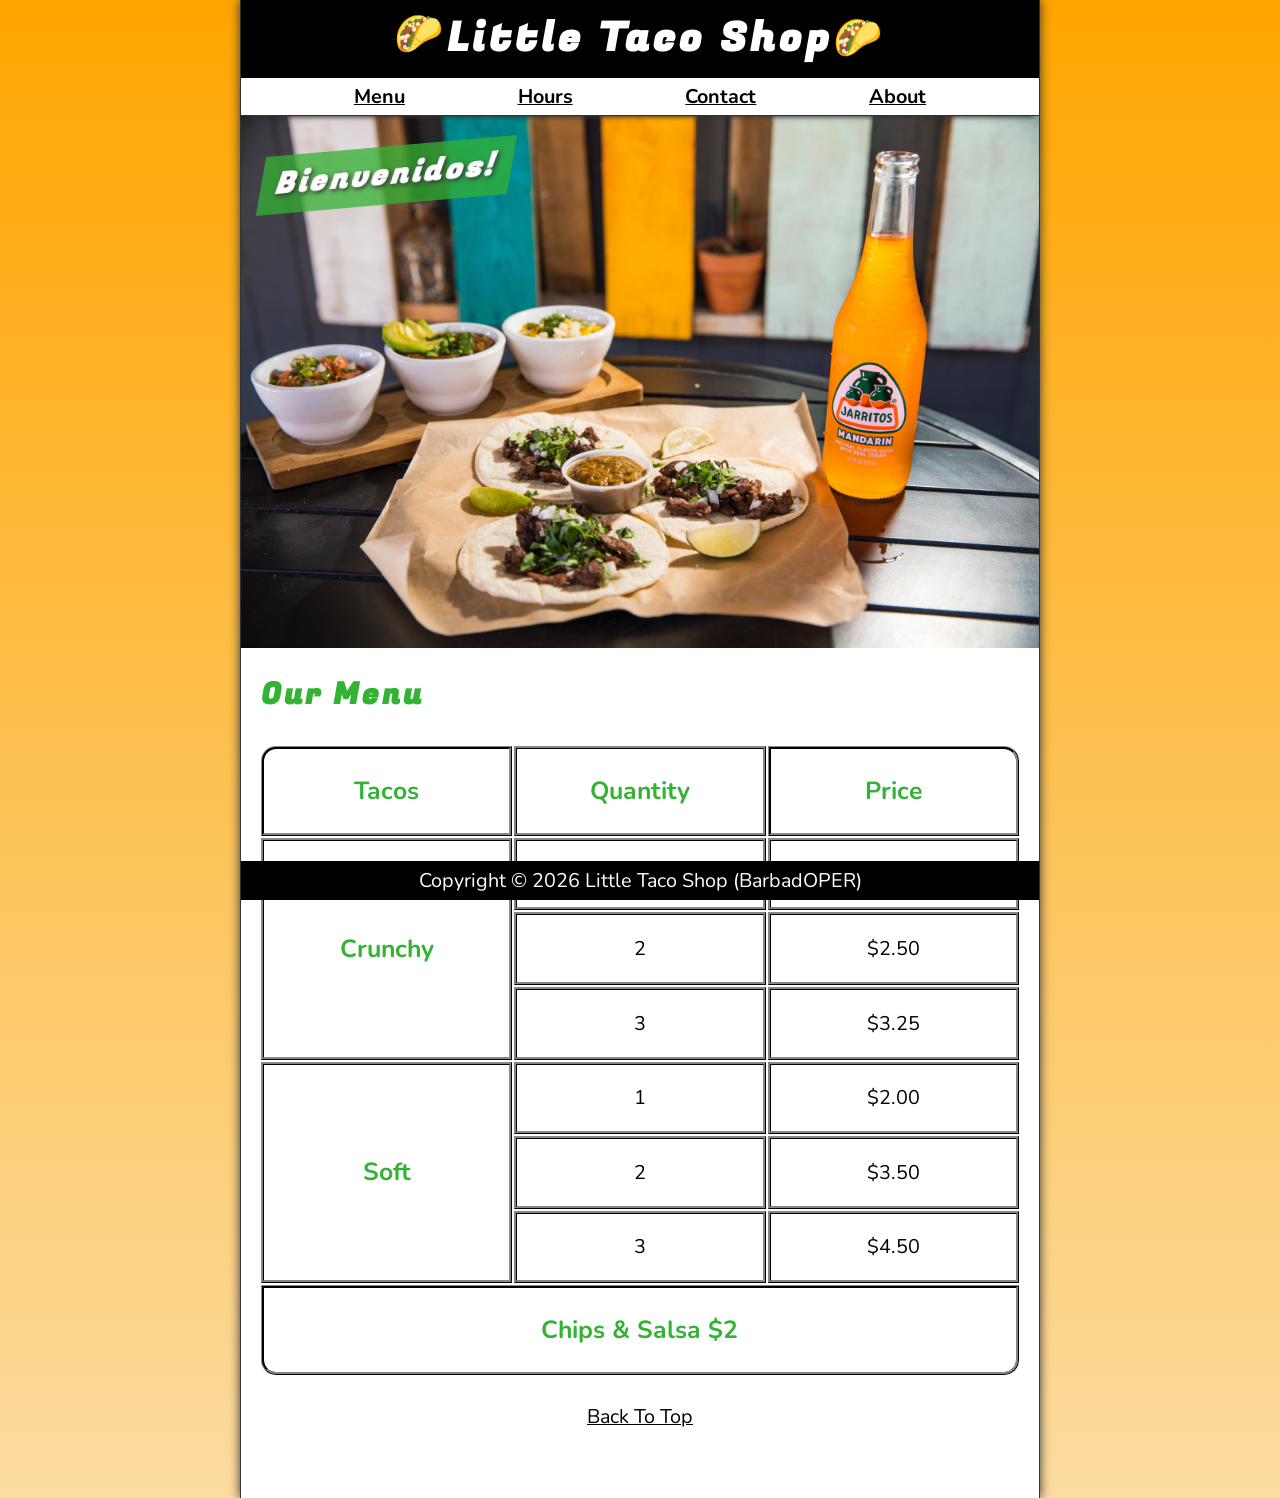
<file: index.html>
<!DOCTYPE html>
<html lang="en">

<head>
    <meta charset="UTF-8">
    <meta name="viewport" content="width=device-width, initial-scale=1.0">
    <meta name="author" content="Barbad Oper">
    <meta name="description" content="The official website for The Little Taco Shop">
    <title>The Little Taco Shop</title>
    <link rel="icon" href="favicon.ico" type="image/x-icon">
    <link rel="stylesheet" href="css/style.css">
    <script src="js/main.js" defer></script>
</head>

<body>
    <header class="header">
        <h1 class="header__h1">Little Taco Shop</h1>
        <nav class="header__nav">
            <ul class="header__ul">
                <li>
                    <a href="#menu">Menu</a>
                </li>
                <li>
                    <a href="hours.html">Hours</a>
                </li>
                <li>
                    <a href="contact.html">Contact</a>
                </li>

                <li>
                    <a href="about.html">About</a>
                </li>

            </ul>
        </nav>
    </header>
    <section class="hero">
        <h2 class="hero__h2">Bienvenidos!</h2>
        <figure>
            <img src="img//tacos_and_drink_1000x667.png" alt="Tacos and a Drink" title="We love tacos!" width="1000"
                height="667">
            <figcaption class="offscreen">
                Tacos and a Drink
            </figcaption>
        </figure>
    </section>

    <main class="main">
        <article id="menu" class="main__article menu">
            <h2 class="menu__h2">Our Menu</h2>
            <table class="menu__container">
                <caption class="offscreen">Our Tacos</caption>
                <thead>
                    <tr>
                        <th class="menu__header" scope="col">Tacos</th>
                        <th class="menu__header" scope="col">Quantity</th>
                        <th class="menu__header" scope="col">Price</th>
                    </tr>
                </thead>
                <tbody>
                    <tr>
                        <th class="menu__item menu__cr" scope="row" rowspan="3">
                            Crunchy
                        </th>
                        <td class="menu__item">1</td>
                        <td class="menu__item">$1.50</td>
                    </tr>
                    <tr>
                        <td class="menu__item">2</td>
                        <td class="menu__item">$2.50</td>
                    </tr>
                    <tr>
                        <td class="menu__item">3</td>
                        <td class="menu__item">$3.25</td>
                    </tr>
                    <tr>
                        <th class="menu__item menu__sf" scope="row" rowspan="3">
                            Soft
                        </th>
                        <td class="menu__item">1</td>
                        <td class="menu__item">$2.00</td>
                    </tr>
                    <tr>
                        <td class="menu__item">2</td>
                        <td class="menu__item">$3.50</td>
                    </tr>
                    <tr>
                        <td class="menu__item">3</td>
                        <td class="menu__item">$4.50</td>
                    </tr>
                </tbody>
                <tfoot>
                    <tr>
                        <td class="menu__item menu__cs" colspan="3">
                            Chips &amp; Salsa $2
                        </td>
                    </tr>
                </tfoot>
            </table>
            <br>
            <p class="center">
                <a class="BTT" href="#">Back To Top</a>
            </p>
        </article>
    </main>
    
    <footer class="footer">
        <p>
            <span class="nowrap">Copyright &copy; <time id="year"></time></span>
            <span class="nowrap">Little Taco Shop (BarbadOPER)</span>
        </p>
    </footer>
</body>

</html>
</file>
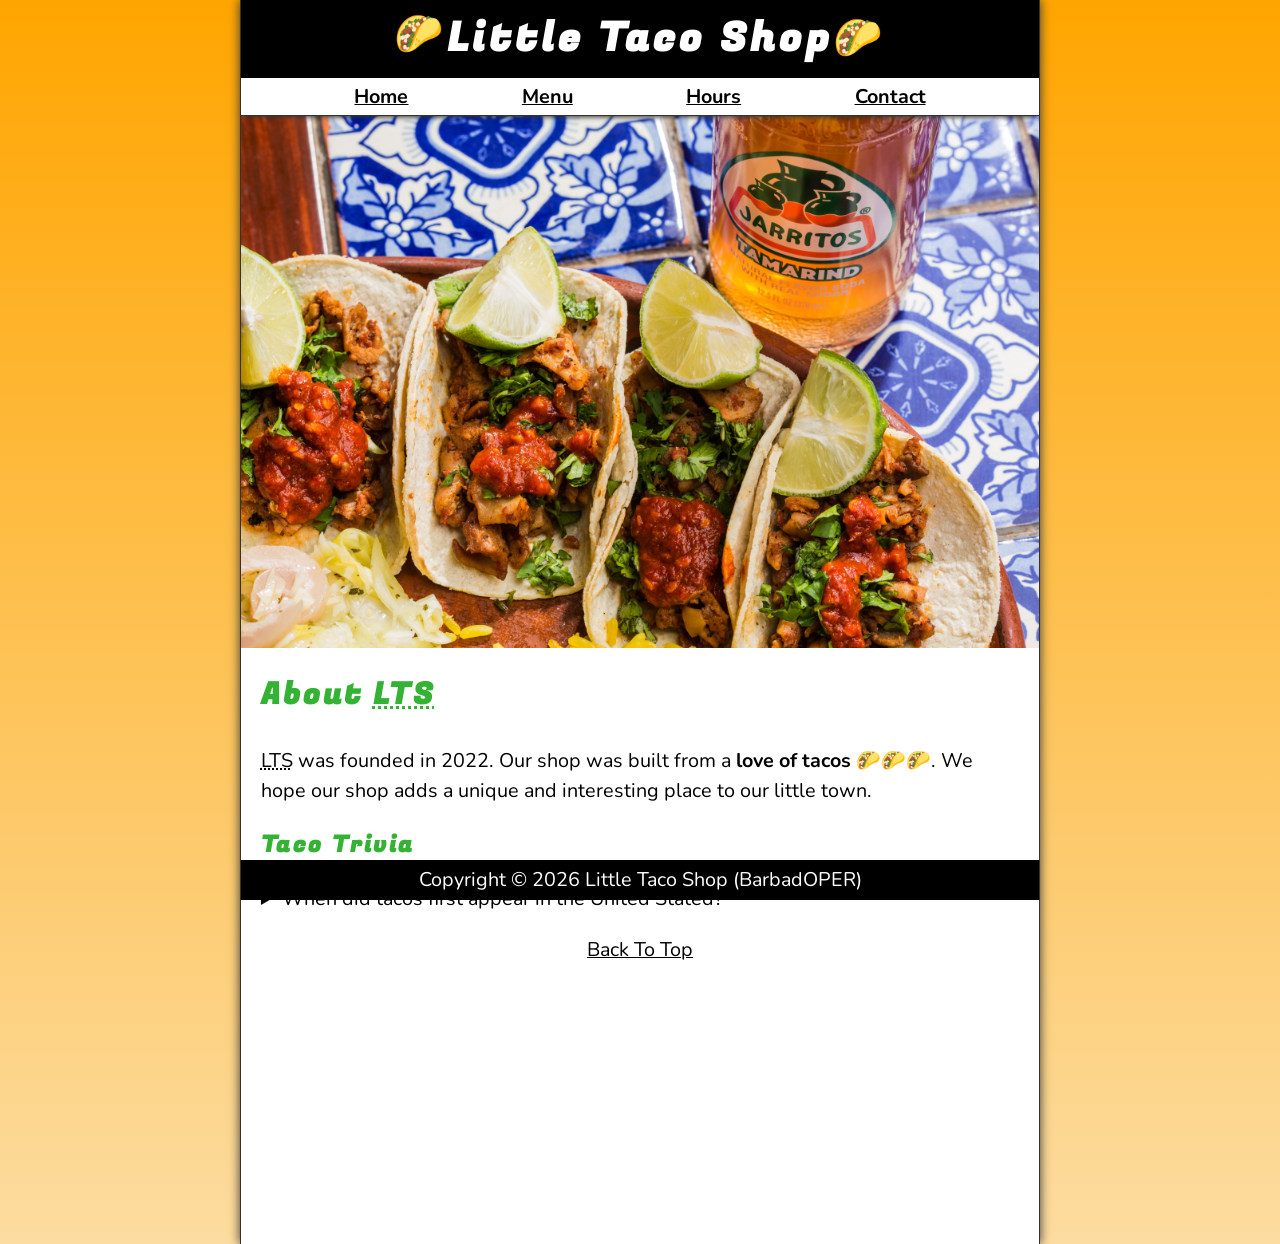
<file: about.html>
<!DOCTYPE html>
<html lang="en">

<head>
    <meta charset="UTF-8">
    <meta name="viewport" content="width=device-width, initial-scale=1.0">
    <meta name="author" content="Barbad Oper">
    <meta name="description" content="The official website for The Little Taco Shop">
    <title>About LTS</title>
    <link rel="icon" href="favicon.ico" type="image/x-icon">
    <link rel="stylesheet" href="css/style.css">
    <script src="js/main.js" defer></script>
</head>

<body>
    <header class="header">
        <h1 class="header__h1">Little Taco Shop</h1>
        <nav class="header__nav">
            <ul class="header__ul">
                <li>
                    <a href="index.html">Home</a>
                </li>
                <li>
                    <a href="index.html#menu">Menu</a>
                </li>
                <li>
                    <a href="hours.html">Hours</a>
                </li>
                <li>
                    <a href="contact.html">Contact</a>
                </li>

            </ul>
        </nav>
    </header>
    <section class="hero">
        <figure>
            <img src="img/tacos_delicioso_1000x667.png" alt="Tacos Delicioso" title="Tacos Delicioso!" width="1000"
                height="667">
            <figcaption class="offscreen">
                Try these Delicios Tacos
            </figcaption>
        </figure>
    </section>
    <main class="main">

        <article id="about" class="main__article about">
            <h2>About <abbr title="The Little Taco Shop">LTS</abbr></h2>
            <p>
                <abbr title="The Little Taco Shop">LTS</abbr> was founded in <time datetime="2022">2022</time>. Our shop
                was built from a <strong>love of tacos</strong> 🌮🌮🌮. We hope our shop adds a unique and interesting
                place to our little town.
            </p>
            <aside class="about__trivia">
                <h3>Taco Trivia</h3>
                <details>
                    <summary>When did tacos first appear in the United Stated?</summary>
                    <p class="about__trivia-answer">
                        Jeffrey M. Pilcher, taco historian and professor of history at the University of Minnesota, says
                        the earliest mention of tacos in the United States are in a newspaper from <time
                            datetime="1905">1905</time>. (Source: <cite><a
                                href="https://www.smithsonianmag.com/arts-culture/where-did-the-taco-come-from-81228162/"
                                target="_blank">Smithsonian Magazine</a></cite> )
                    </p>
                </details>
            </aside>
            <p class="center">
                <a class="BTT" href="#">Back To Top</a>
            </p>
        </article>
    </main>

    <footer class="footer">
        <p>
            <span class="nowrap">Copyright &copy; <time id="year"></time></span>
            <span class="nowrap">Little Taco Shop (BarbadOPER)</span>
        </p>
    </footer>
</body>

</html>
</file>
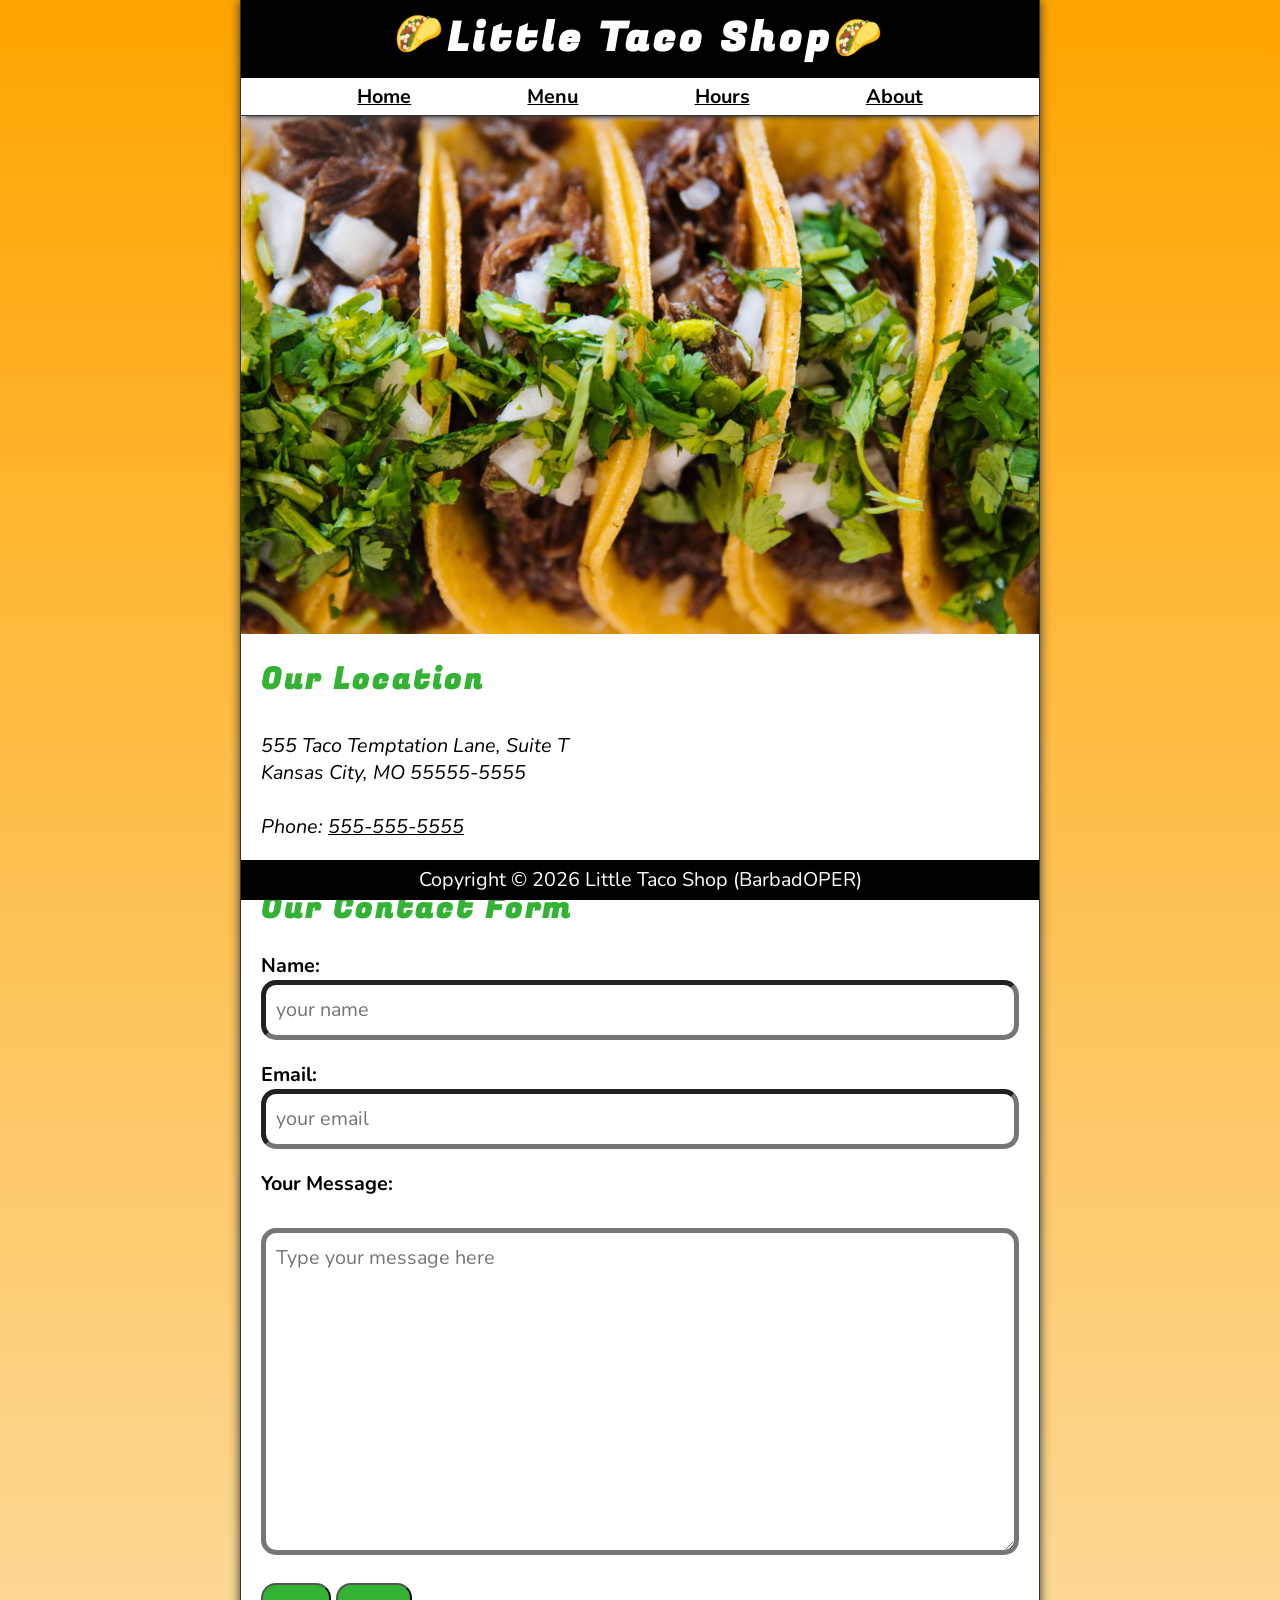
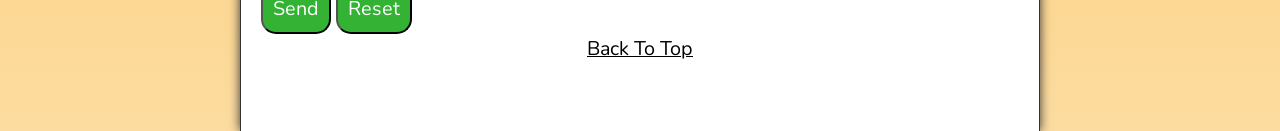
<file: contact.html>
<!DOCTYPE html>
<html lang="en">

<head>
    <meta charset="UTF-8">
    <meta name="viewport" content="width=device-width, initial-scale=1.0">
    <meta name="author" content="Barbad Oper">
    <meta name="description" content="Contact information for The Little Taco Shop">
    <title>Contact Us - LTS</title>
    <link rel="icon" href="favicon.ico" type="image/x-icon">
    <link rel="stylesheet" href="css/style.css">
    <script src="js/main.js" defer></script>
</head>

<body>
    <header class="header">
        <h1 class="header__h1">Little Taco Shop</h1>
        <nav class="header__nav">
            <ul class="header__ul">
                <li>
                    <a href="index.html">Home</a>
                </li>

                <li>
                    <a href="index.html#menu">Menu</a>
                </li>
                <li>
                    <a href="hours.html">Hours</a>
                </li>

                <li>
                    <a href="about.html">About</a>
                </li>
            </ul>
        </nav>
    </header>

    <section class="hero">
        <figure>
            <img src="img/tacos_close_up_1000x649.png" alt="Little Taco Shop Tacos" title="Tacos ready to eat!"
                width="1000" height="649">
            <figcaption class="offscreen">
                Little Taco Shop Tacos
            </figcaption>
        </figure>
    </section>

    <main class="main">
        <article class="main__article">
            <h2>Our Location</h2>
            <address>
                555 Taco Temptation Lane, Suite T<br>
                Kansas City, MO 55555-5555
                <br><br>
                Phone: <a href="tel:+5555555555">555-555-5555</a>
            </address>
        </article>
        <hr>
        <article class="main__article contact">
            <h2 class="contact__h2">Our Contact Form</h2>
            <form action="https://httpbin.org/get" method="get" class="contact__form">
                <fieldset class="contact__fieldset">
                    <legend class="offscreen">Send Us A Message</legend>
                    <p class="contact__p">
                        <label class="contact__label" for="name">Name:</label>
                        <input class="contact__input" type="text" name="name" id="name" placeholder="your name"
                            required>
                    </p>
                    <p class="contact__p">
                        <label class="contact__label" for="email">Email:</label>
                        <input class="contact__input" type="email" name="email" id="email" placeholder="your email"
                            required>
                    </p>
                    <p class="contact__p">
                        <label class="contact__label" for="message">Your Message:</label>
                        <br>
                        <textarea class="contact__textarea" name="message" id="message" cols="30" rows="10"
                            placeholder="Type your message here"></textarea>
                    </p>
                </fieldset>
                <button class="contact__button" type="submit">Send</button>
                <button class="contact__button" type="reset">Reset</button>
            </form>
            <p class="center">
                <a class="BTT" href="#">Back To Top</a>
            </p>
        </article>

    </main>
    <footer class="footer">
        <p>
            <span class="nowrap">Copyright &copy; <time id="year"></time></span>
            <span class="nowrap">Little Taco Shop (BarbadOPER)</span>
        </p>
    </footer>
</body>

</html>
</file>
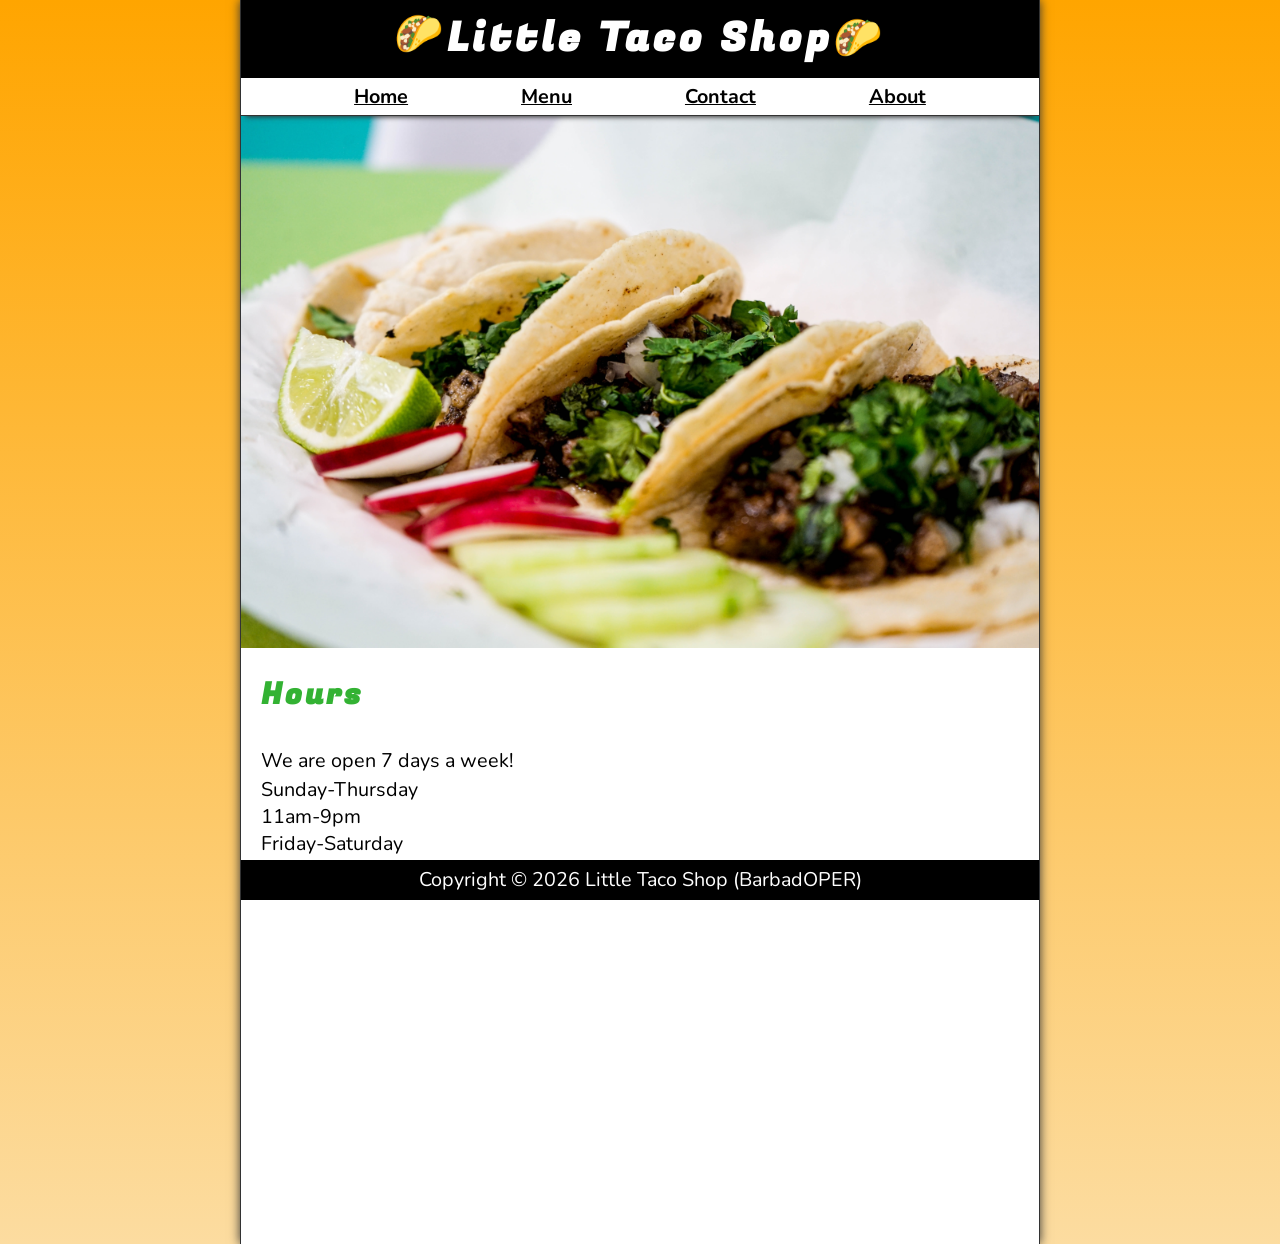
<file: hours.html>
<!DOCTYPE html>
<html lang="en">

<head>
    <meta charset="UTF-8">
    <meta name="viewport" content="width=device-width, initial-scale=1.0">
    <meta name="author" content="Barbad Oper">
    <meta name="description" content="Store Hours for The Little Taco Shop">
    <title>LTS Hours</title>
    <link rel="icon" href="favicon.ico" type="image/x-icon">
    <link rel="stylesheet" href="css/style.css">
    <script src="js/main.js" defer></script>
</head>

<body>
    <header class="header">
        <h1 class="header__h1">Little Taco Shop</h1>
        <nav class="header__nav">
            <ul class="header__ul">
                <li>
                    <a href="index.html">Home</a>
                </li>

                <li>
                    <a href="index.html#menu">Menu</a>
                </li>
                <li>
                    <a href="contact.html">Contact</a>
                </li>

                <li>
                    <a href="about.html">About</a>
                </li>
            </ul>
        </nav>


    </header>

    <section class="hero">
        <figure>
            <img src="img/tacos_tray_1000x667.png" alt="A Tray of Tasty Tacos" title="We love trays of tacos!"
                width="1000" height="667">
            <figcaption class="offscreen">
                A Tray of Tasty Tacos
            </figcaption>
        </figure>
    </section>

    <main class="main">
        <article class="main__article">
            <h2>Hours</h2>
            <p>
                We are open 7 days a week!
            </p>
            <dl>
                <dt>Sunday-Thursday</dt>
                <dd>11am-9pm</dd>
                <dt>Friday-Saturday</dt>
                <dd>11am-11pm</dd>
            </dl>
            
        </article>
    </main>
    <footer class="footer">
        <p>
            <span class="nowrap">Copyright &copy; <time id="year"></time></span>
            <span class="nowrap">Little Taco Shop (BarbadOPER)</span>
        </p>
    </footer>
</body>

</html>
</file>
<file: css/style.css>
@import url('https://fonts.googleapis.com/css2?family=Fugaz+One&family=Nunito:ital,wght@0,200..1000;1,200..1000&display=swap');

/* || RESET */
*,
*::after,
*::before {
    margin: 0;
    padding: 0;
    box-sizing: border-box;
}

img {
    display: block;
    max-width: 100%;
    height: auto;
}

input,
textarea,
button {
    font: inherit;
}

/* || VARIABLES */

:root {
    /* FONT */
    --FF: "Nunito", sans-serif;
    --FF-HEADINGS: "Fugaz One", cursive;
    --FS: clamp(1rem, 2.2vh, 1.5rem);

    /* || COLORS */
    --BGC-FADE: rgb(252, 220, 160);
    --BGC: orange;
    --BGIMAGE: linear-gradient(to bottom, var(--BGC), var(--BGC-FADE));
    --BODY-BGC: #fff;
    --BORDER-CLR: #333;
    --FONT-CLR: #000;
    --HEADER-BGCLR: #000;
    --HEADER-CLR: #fff;
    --HERO-BGCLR: rgba(51, 178, 51, 0.75);
    --HERO-CLR: #fff;
    --HIGHLIGHT: rgb(51, 178, 51);
    --LINK-ACTIVE: orange;
    --LINK-CLR: #000;
    --LINK-HOVER: hsla(0, 0%, 0%, 0.6);
    --NAV-BGCLR: #fff;

    /* || BORDERS */
    --BORDERS: 1px solid var(--BORDER-CLR);
    --BORDER-RADIUS: 15px;

    /* || PADDING STANDARD */
    --PADING-TB: 0.25em;
    --PADING-SIDE: 2.5%;

    /* || STANDARD MARGIN */
    --MARGIN: clamp(1em, 2.5vh, 1.5em) 0;
}

@media (prefers-color-scheme: dark) {
    :root {
        --BGC-FADE: gray;
        --BGC: #000;
        --BODY-BGC: #333;
        --BORDER-CLR: var(--HIGHLIGHT);
        --FONT-CLR: whitesmoke;
        --HEADER-CLR: whitesmoke;
        --HERO-CLR: #333;
        --LINK-ACTIVE: rgb(252, 200, 103);
        --LINK-CLR: whitesmoke;
        --LINK-HOVER: orange;
        --NAV-BGCLR: rgb(20, 20, 20);
    }

    nav a {
        text-decoration: none;
    }

    .BTT {
        text-decoration: none;
    }

    .BTT:hover {
        background-color: var(--HIGHLIGHT);
        color: whitesmoke;
    }

    /* .hero__h2 {
        text-shadow: 2px 2px 5px red !important;
    } */

}


/* || UTILITY CLASSES */

.offscreen {
    position: absolute;
    left: -10000px;
}

.nowrap {
    white-space: nowrap;
}

.center {
    text-align: center;
}

/* || GENERAL STYLES */

html {
    background-color: var(--BGC);
    background-image: var(--BGIMAGE);
    font-family: var(--FF);
    font-size: var(--FS);
    scroll-behavior: smooth;
}

body {
    background-color: var(--BODY-BGC);
    border-left: var(--BORDERS);
    border-right: var(--BORDERS);
    box-shadow: 0 0 10px var(--BORDER-CLR);
    color: var(--FONT-CLR);
    margin: 0 auto;
    max-width: 800px;
    min-height: 100vh;
}

h1,
h2,
h3 {
    font-family: var(--FF-HEADINGS);
    letter-spacing: 0.1em;
}

h2,
h3 {
    margin-bottom: 1em;
    color: var(--HIGHLIGHT);
}

p {
    line-height: 1.5;
}

a:any-link {
    color: var(--LINK-CLR);
}

a:hover,
a:focus-visible {
    color: var(--LINK-HOVER);
}

a:active {
    color: var(--LINK-ACTIVE);
}

/* || HEADER */

.header {
    position: sticky;
    top: 0;
    z-index: 1;
}

.header__h1 {
    background-color: var(--HEADER-BGCLR);
    color: var(--HEADER-CLR);
    padding: var(--PADING-TB) var(--PADING-SIDE);
    text-align: center;
}

.header__nav {
    background-color: var(--NAV-BGCLR);
    border-bottom: var(--BORDERS);
    box-shadow: 0px 6px 5px -5px var(--BORDER-CLR);
    font-weight: bold;
}

.header__ul {
    display: flex;
    gap: 1rem;
    justify-content: space-evenly;
    list-style-type: none;
    padding: var(--PADING-TB) var(--PADING-SIDE);
}

/* || HERO */
.hero {
    position: relative;
}

.hero__h2 {
    animation: show 3s ease-in-out 1s forwards;
    background-color: var(--HERO-BGCLR);
    color: var(--HERO-CLR);
    left: 20px;
    padding: 0.25em 0.5em;
    position: absolute;
    text-shadow: 2px 2px 5px var(--BORDER-CLR);
    top: -100px;
}

@keyframes show {
    0% {
        top: -20px;
        transform: skew(0deg, -5deg) scaleY(0);
    }

    20% {
        top: 30px;
        transform: skew(10deg, -5deg) scaleY(1.20);
    }

    40% {
        top: 30px;
        transform: skew(-10deg, -5deg) scaleY(1);
    }

    60% {
        top: 30px;
        transform: skew(10deg, -5deg) scaleY(1.20);
    }

    80% {
        top: 30px;
        transform: skew(-10deg, -5deg) scaleY(1);
    }

    90% {
        top: 30px;
        transform: skew(10deg, -5deg) scaleY(1.20);
    }

    100% {
        top: 30px;
        transform: skew(-10deg, -5deg) scaleY(1);
    }
}

/* || FOOTER */

.footer {
    background-color: var(--HEADER-BGCLR);
    bottom: 0;
    color: var(--HEADER-CLR);
    padding: var(--PADING-TB) var(--PADING-SIDE);
    position: sticky;
    text-align: center;
}

/* || MAIN */

.main {
    padding: var(--PADING-TB) var(--PADING-SIDE);
}

.main__article {
    scroll-margin-top: 6.5rem;
    margin: var(--MARGIN);
}

.main__article:first-child {
    margin-top: 1em;
}

.main__article:last-child {
    min-height: calc(100vh - 20rem);
}

/* || ABOUT */

.about__trivia {
    margin: var(--MARGIN);
}

.about__trivia-answer {
    margin-top: 1em;
}

/* || CONTACT */

.contact__h2 {
    margin: 0;
}

.contact__fieldset {
    border: none;
}

.contact__p {
    margin: 1em 0;
}

.contact__label {
    display: block;
    font-weight: bold;
}

.contact__input,
.contact__textarea {
    border-radius: var(--BORDER-RADIUS);
    border-width: 5px;
    padding: 0.5em;
    width: 100%;
}

.contact__button {
    background-color: var(--HIGHLIGHT);
    border-radius: var(--BORDER-RADIUS);
    color: var(--HEADER-CLR);
    padding: 0.5em;
}

.contact__button:hover {
    background-color: yellow;
    color: var(--HIGHLIGHT);
}

/* || MENU */

thead,
tbody,
tfoot,
tr {
    display: contents;
}

.menu__container {
    display: grid;
    grid-template-columns: repeat(3, 1fr);
    grid-template-areas:
        "hd1 hd2 hd3"
        "cr cr1 cr1p"
        "cr cr2 cr2p"
        "cr cr3 cr3p"
        "sf sf1 sf1p"
        "sf sf2 sf2p"
        "sf sf3 sf3p"
        "cs cs cs";
    gap: 0.1em;
    margin-top: 1em;
}

.menu__cr {
    grid-area: cr;
}

.menu__sf {
    grid-area: sf;
}

.menu__cs {
    grid-area: cs;
}

.menu__cr,
.menu__sf,
.menu__cs,
.menu__header {
    color: var(--HIGHLIGHT);
    display: grid;
    font-weight: bold;
    height: 100%;
    place-content: center;
}

.menu__header,
.menu__item {
    border: medium ridge var(--BORDER-CLR);
    padding: 1em;
    width: 100%;
}

.menu__item {
    display: grid;
    place-content: center;
}

thead th:first-child {
    border-top-left-radius: var(--BORDER-RADIUS);
}

thead th:last-child {
    border-top-right-radius: var(--BORDER-RADIUS);
}

tfoot td:first-child {
    border-bottom-left-radius: var(--BORDER-RADIUS);
}

tfoot td:last-child {
    border-bottom-right-radius: var(--BORDER-RADIUS);
}

@media screen and (min-width: 576px) {
    .header__h1::before {
        content: '🌮';
        position: relative;
        top: -0.1em;
    }

    .header__h1::after {
        content: '🌮';
    }

    .menu__header,
    .menu__cr,
    .menu__sf,
    .menu__cs {
        font-size: 125%;
    }

}
</file>
